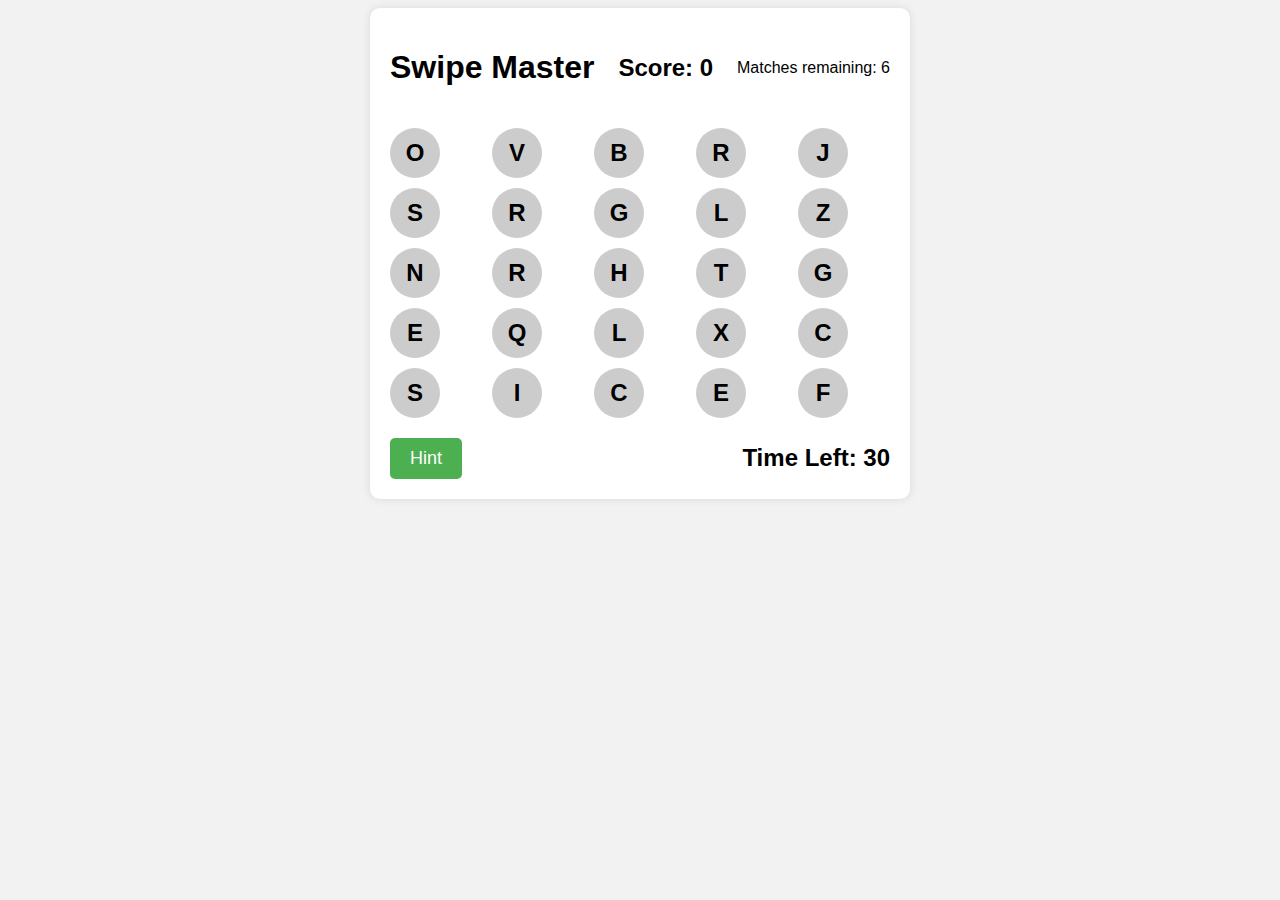
<file: index.html>
<!DOCTYPE html>
<html>
  <head>
    <title>Swipe Master</title>
    <link rel="stylesheet" href="style.css">
  </head>
  <body>
    <div class="container">
      <div class="header">
        <h1>Swipe Master</h1>
        <div class="score">
          <span>Score: </span>
          <span id="score">0</span>
        </div>
        <div class="remaining">
          <span>Matches remaining: </span>
          <span id="remaining"></span>
        </div>
      </div>
      <div class="game">
        <!-- Game grid goes here -->
      </div>
      <div class="footer">
        <button id="hint-btn">Hint</button>
        <div class="timer">
          <span>Time Left: </span>
          <span id="timer">30</span>
        </div>
      </div>
    </div>
    <script src="game.js"></script>
  </body>
</html>
</file>
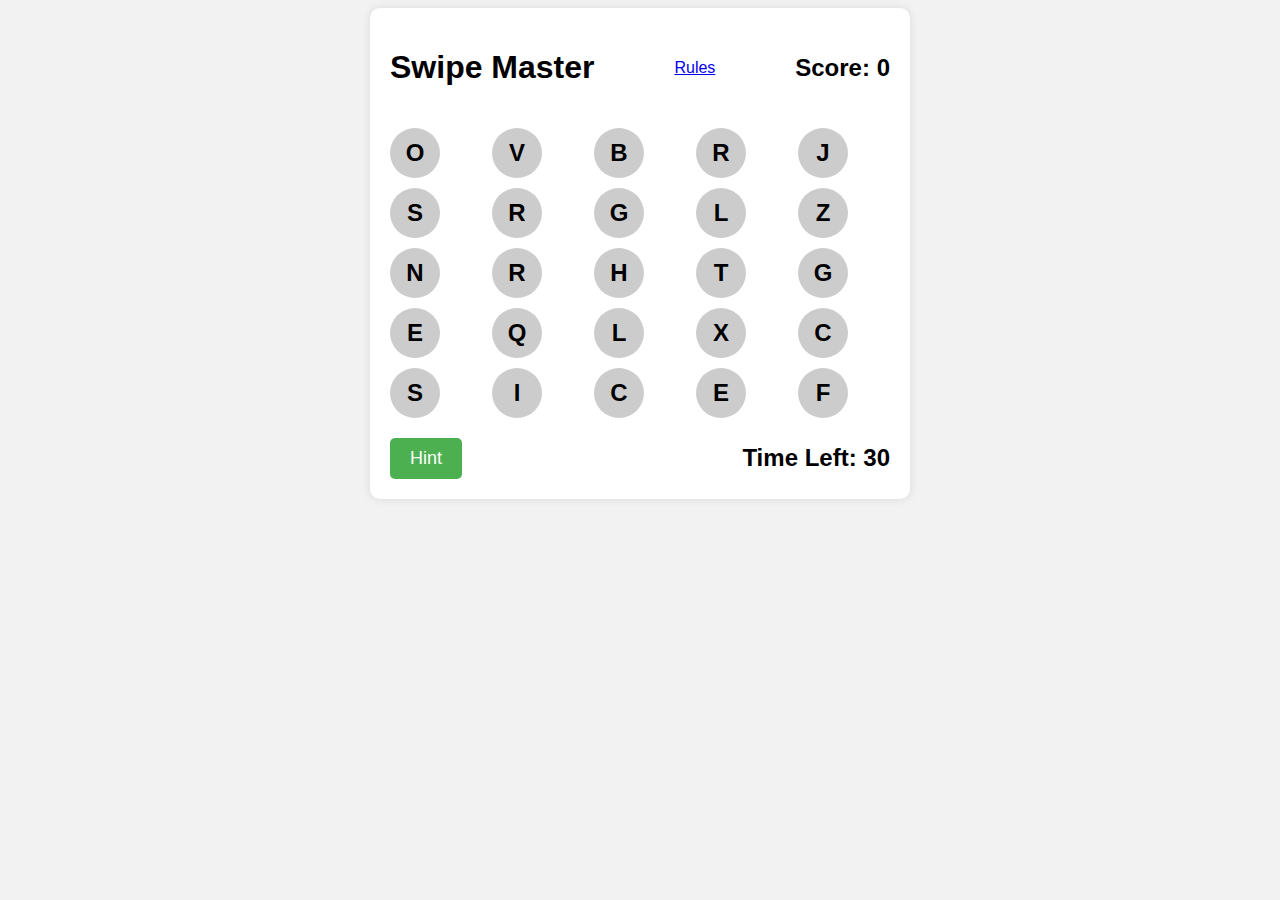
<file: index_old.html>
<!DOCTYPE html>
<html>
  <head>
    <title>Swipe Master</title>
    <link rel="stylesheet" href="style.css">
  </head>
  <body>
    <div class="container">
      <div class="header">
        <h1>Swipe Master</h1>
        <a href="rules.html">Rules</a>

<div class="score">
          <span>Score: </span>
          <span id="score">0</span>
        </div>
      </div>
      <div class="game">
        <!-- Game grid goes here -->
      </div>
      <div class="footer">
        <button id="hint-btn">Hint</button>
        <div class="timer">
          <span>Time Left: </span>
          <span id="timer">30</span>
        </div>
      </div>
    </div>
    <script src="game.js"></script>
  </body>
</html>
</file>
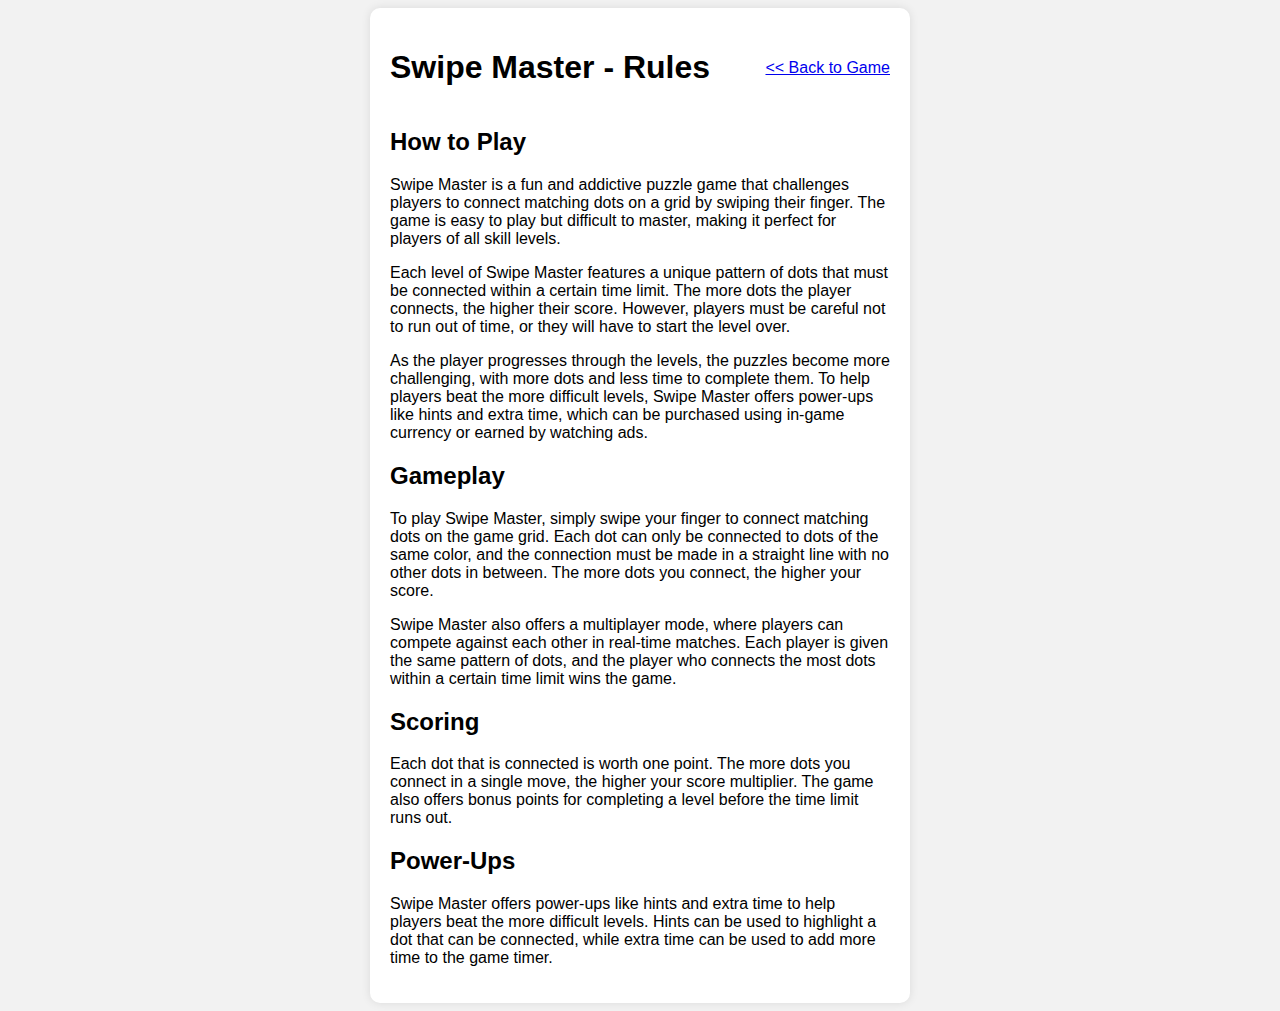
<file: rules.html>
<!DOCTYPE html>
<html>
  <head>
    <title>Swipe Master - Rules</title>
    <link rel="stylesheet" href="style.css">
  </head>
  <body>
    <div class="container">
      <div class="header">
        <h1>Swipe Master - Rules</h1>
      <p><a href="index.html">&lt;&lt; Back to Game</a></p></div>
      <div class="rules">
        <h2>How to Play</h2>
        <p>Swipe Master is a fun and addictive puzzle game that challenges players to connect matching dots on a grid by swiping their finger. The game is easy to play but difficult to master, making it perfect for players of all skill levels.</p>
        <p>Each level of Swipe Master features a unique pattern of dots that must be connected within a certain time limit. The more dots the player connects, the higher their score. However, players must be careful not to run out of time, or they will have to start the level over.</p>
        <p>As the player progresses through the levels, the puzzles become more challenging, with more dots and less time to complete them. To help players beat the more difficult levels, Swipe Master offers power-ups like hints and extra time, which can be purchased using in-game currency or earned by watching ads.</p>
        <h2>Gameplay</h2>
        <p>To play Swipe Master, simply swipe your finger to connect matching dots on the game grid. Each dot can only be connected to dots of the same color, and the connection must be made in a straight line with no other dots in between. The more dots you connect, the higher your score.</p>
        <p>Swipe Master also offers a multiplayer mode, where players can compete against each other in real-time matches. Each player is given the same pattern of dots, and the player who connects the most dots within a certain time limit wins the game.</p>
        <h2>Scoring</h2>
        <p>Each dot that is connected is worth one point. The more dots you connect in a single move, the higher your score multiplier. The game also offers bonus points for completing a level before the time limit runs out.</p>
        <h2>Power-Ups</h2>
        <p>Swipe Master offers power-ups like hints and extra time to help players beat the more difficult levels. Hints can be used to highlight a dot that can be connected, while extra time can be used to add more time to the game timer.</p>
      </div>
    </div>
  </body>
</html>
</file>
<file: style.css>
body {
  font-family: Arial, sans-serif;
  background-color: #f2f2f2;
}

.container {
  max-width: 500px;
  margin: 0 auto;
  background-color: #fff;
  padding: 20px;
  border-radius: 10px;
  box-shadow: 0 0 10px rgba(0, 0, 0, 0.1);
}

.header {
  display: flex;
  justify-content: space-between;
  align-items: center;
  margin-bottom: 20px;
}

.score {
  font-size: 24px;
  font-weight: bold;
}

.game {
  display: grid;
  grid-template-columns: repeat(5, 1fr);
  gap: 10px;
}

.dot {
  width: 50px;
  height: 50px;
  border-radius: 50%;
  background-color: #ccc;
  display: flex;
  justify-content: center;
  align-items: center;
  font-size: 24px;
  font-weight: bold;
  cursor: pointer;
}

.dot.selected {
  background-color: #ff8c00;
}

.dot.connected {
  background-color: #4caf50;
}

.footer {
  display: flex;
  justify-content: space-between;
  align-items: center;
  margin-top: 20px;
}

.timer {
  font-size: 24px;
  font-weight: bold;
}

button {
  padding: 10px 20px;
  border-radius: 5px;
  border: none;
  background-color: #4caf50;
  color: #fff;
  font-size: 18px;
  cursor: pointer;
}

button:hover {
  background-color: #3e8e41;
}
.dot.missing {
  color: red;
}
</file>
